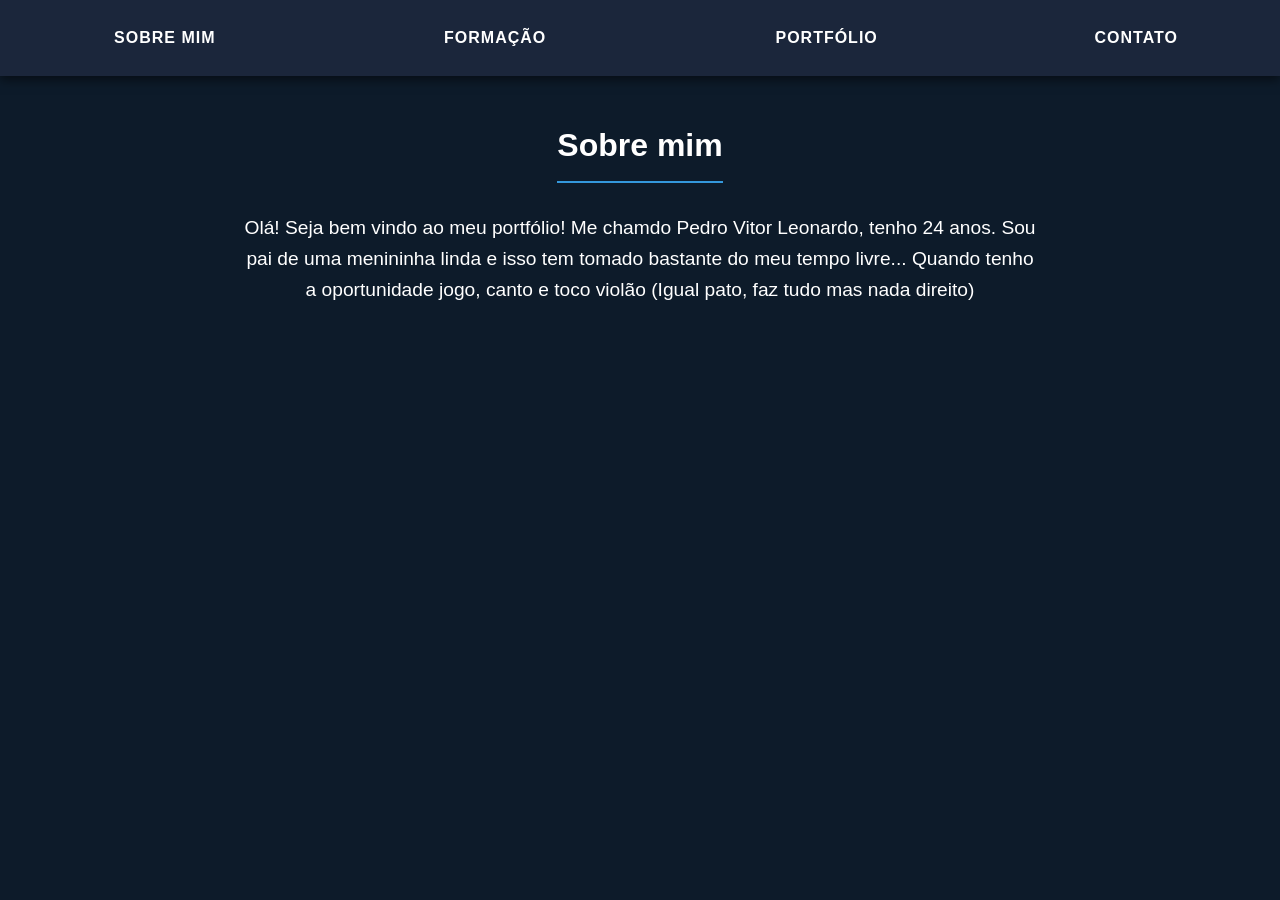
<file: index.html>
<!DOCTYPE html>
<html lang="pt-br">
<head>
    <meta charset="UTF-8">
    <meta name="viewport" content="width=device-width, initial-scale=1.0">
    <title>Sobre mim</title>
    <link rel="stylesheet" href="estilo.css">
</head>
<body>
    <table>
        <tr>
            <th><a href="index.html">Sobre mim</a></th>
            <th><a href="formaçao.html">Formação</a></th>
            <th><a href="portfolio.html">Portfólio</a></th>
            <th><a href="contato.html">Contato</a></th>
        </tr>
    </table>

    <main>
        <h1>Sobre mim</h1>
        <h2>
            Olá! Seja bem vindo ao meu portfólio!
            Me chamdo Pedro Vitor Leonardo, tenho 24 anos.
            Sou pai de uma menininha linda e isso tem tomado bastante do meu tempo livre...
            Quando tenho a oportunidade jogo, canto e toco violão (Igual pato, faz tudo mas nada direito)
        </h2>
    </main>
</body>
</html>
</file>
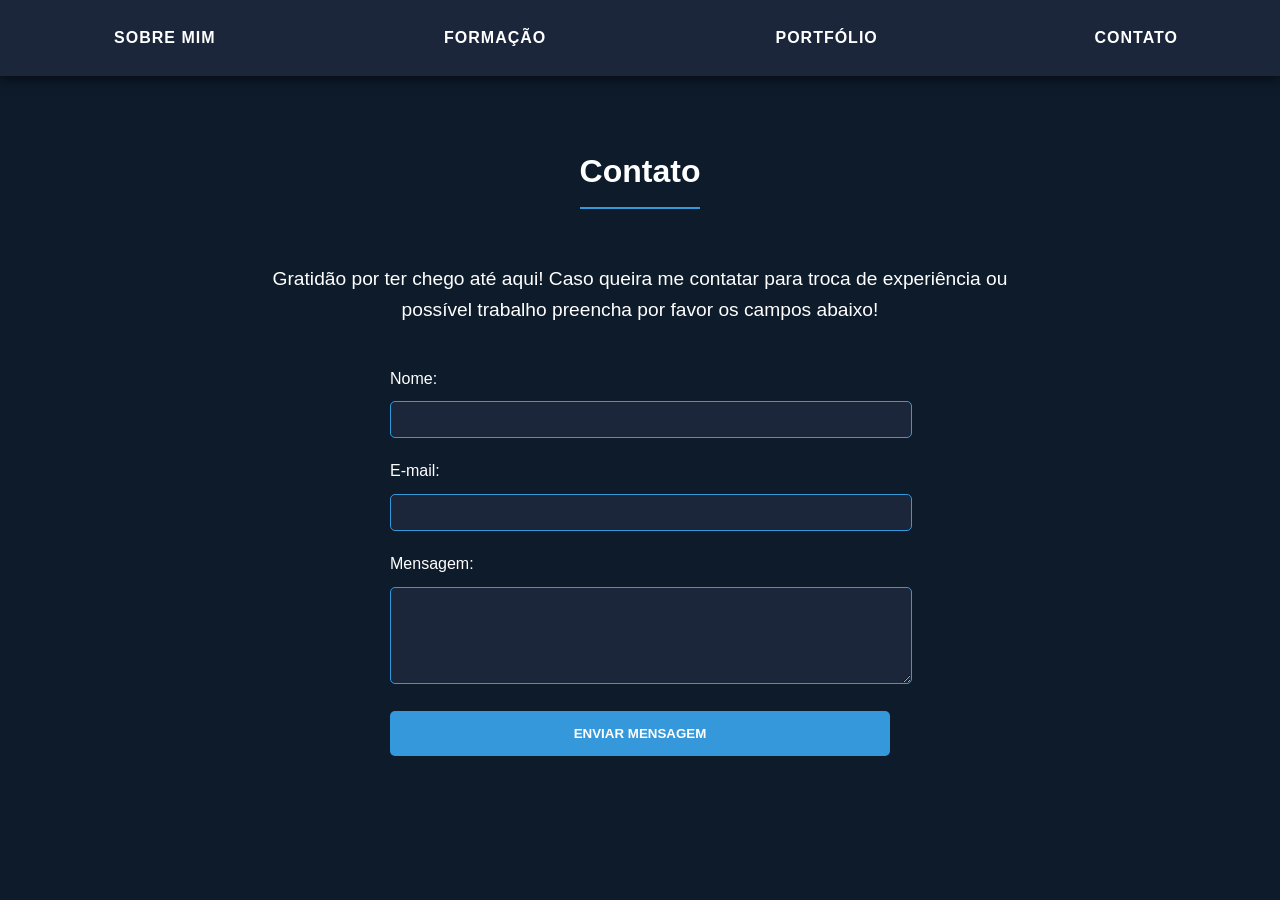
<file: contato.html>
<!DOCTYPE html>
<html lang="pt-br">
<head>
    <meta charset="UTF-8">
    <meta name="viewport" content="width=device-width, initial-scale=1.0">
    <title>Contato</title>
    <link rel="stylesheet" href="estilo.css">
</head>
<body>
   <table width= 100%> 
    <tr>
        <th><a href="index.html">Sobre mim</a></th>
        <th><a href="formaçao.html">Formação</a></th>
        <th><a href="portfolio.html">Portfólio</a></th>
        <th><a href="contato.html">Contato</a></th>
    </tr>
    </table>
<br>
   <main>
    <h1>Contato</h1>
<br>
    <h2>
        Gratidão por ter chego até aqui! Caso queira me contatar para troca de experiência ou possível trabalho preencha por favor os campos abaixo!
    </h2>
   </main>
  <form id="meuFormulario" style="max-width: 500px; margin: 40px auto; text-align: left;">
    <label for="nome">Nome:</label><br>
    <input type="text" id="nome" name="nome" required style="width: 100%; padding: 10px; margin: 10px 0 20px 0; border-radius: 5px; border: 1px solid #3498db; background: #1b263b; color: white;">

    <label for="email">E-mail:</label><br>
    <input type="email" id="email" name="email" required style="width: 100%; padding: 10px; margin: 10px 0 20px 0; border-radius: 5px; border: 1px solid #3498db; background: #1b263b; color: white;">

    <label for="mensagem">Mensagem:</label><br>
    <textarea id="mensagem" name="mensagem" rows="5" required style="width: 100%; padding: 10px; margin: 10px 0 20px 0; border-radius: 5px; border: 1px solid #3498db; background: #1b263b; color: white; resize: vertical;"></textarea>

    <button type="submit" id="btnEnviar" style="width: 100%; padding: 15px; background-color: #3498db; color: white; border: none; border-radius: 5px; cursor: pointer; text-transform: uppercase; font-weight: bold;">Enviar Mensagem</button>
</form>

<div id="statusEnvio" style="text-align: center; margin-top: 20px; font-weight: bold;"></div>

<script src="js.js"></script>
</body>
</html>
</file>
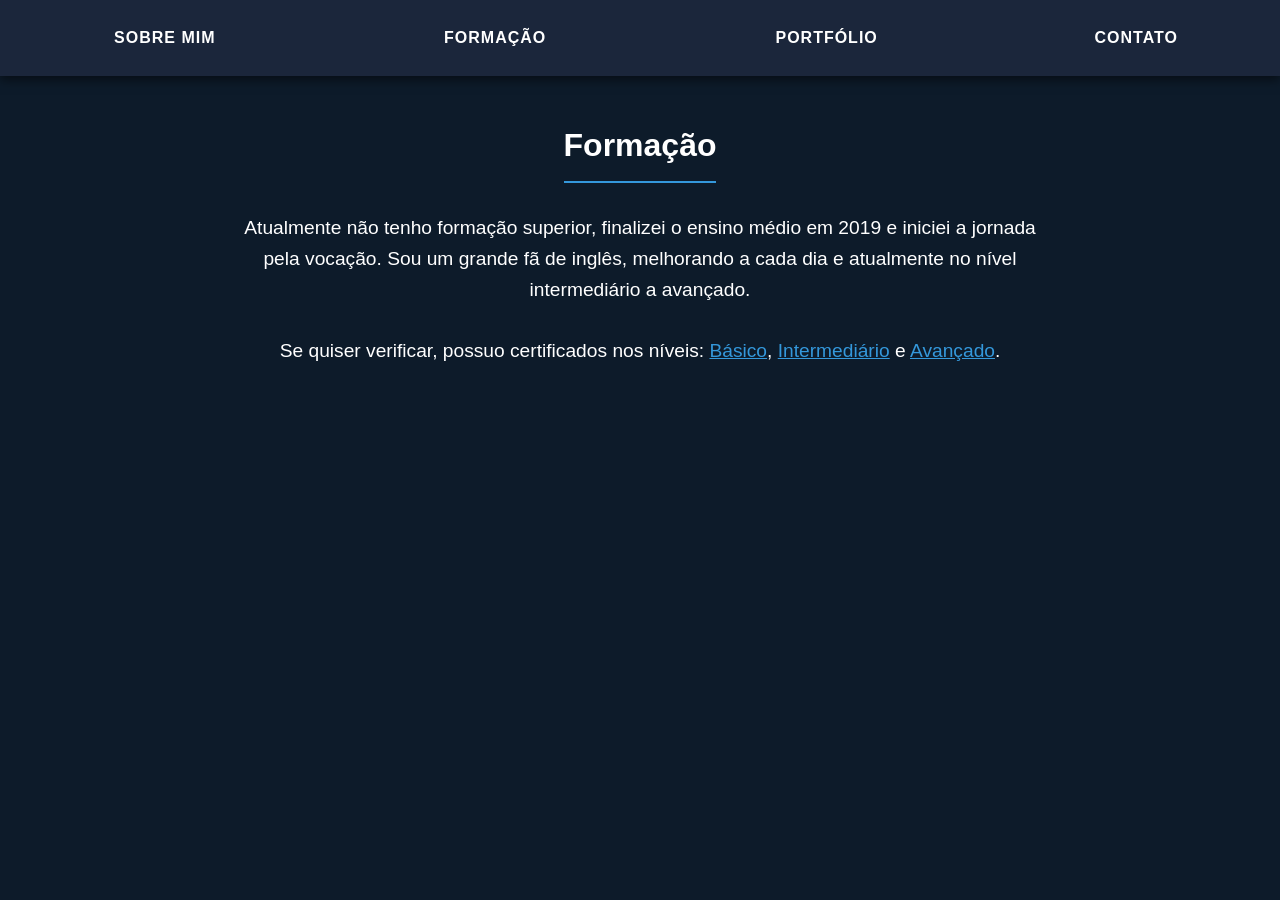
<file: formaçao.html>
<!DOCTYPE html>
<html lang="pt-br">
<head>
    <meta charset="UTF-8">
    <meta name="viewport" content="width=device-width, initial-scale=1.0">
    <title>Formação</title>
    <link rel="stylesheet" href="estilo.css">
</head>
<body>
    <table>
        <tr>
            <th><a href="index.html">Sobre mim</a></th>
            <th><a href="formaçao.html">Formação</a></th>
            <th><a href="portfolio.html">Portfólio</a></th>
            <th><a href="contato.html">Contato</a></th>
        </tr>
    </table>

    <main>
        <h1>Formação</h1>
        <h2>
            Atualmente não tenho formação superior, finalizei o ensino médio em 2019 e iniciei a jornada pela vocação. 
            Sou um grande fã de inglês, melhorando a cada dia e atualmente no nível intermediário a avançado.<br><br>
            Se quiser verificar, possuo certificados nos níveis: 
            <a href="basico.pdf">Básico</a>, 
            <a href="intermediario.pdf">Intermediário</a> e 
            <a href="avancado.pdf">Avançado</a>.
        </h2>
    </main>
</body>
</html>
</file>
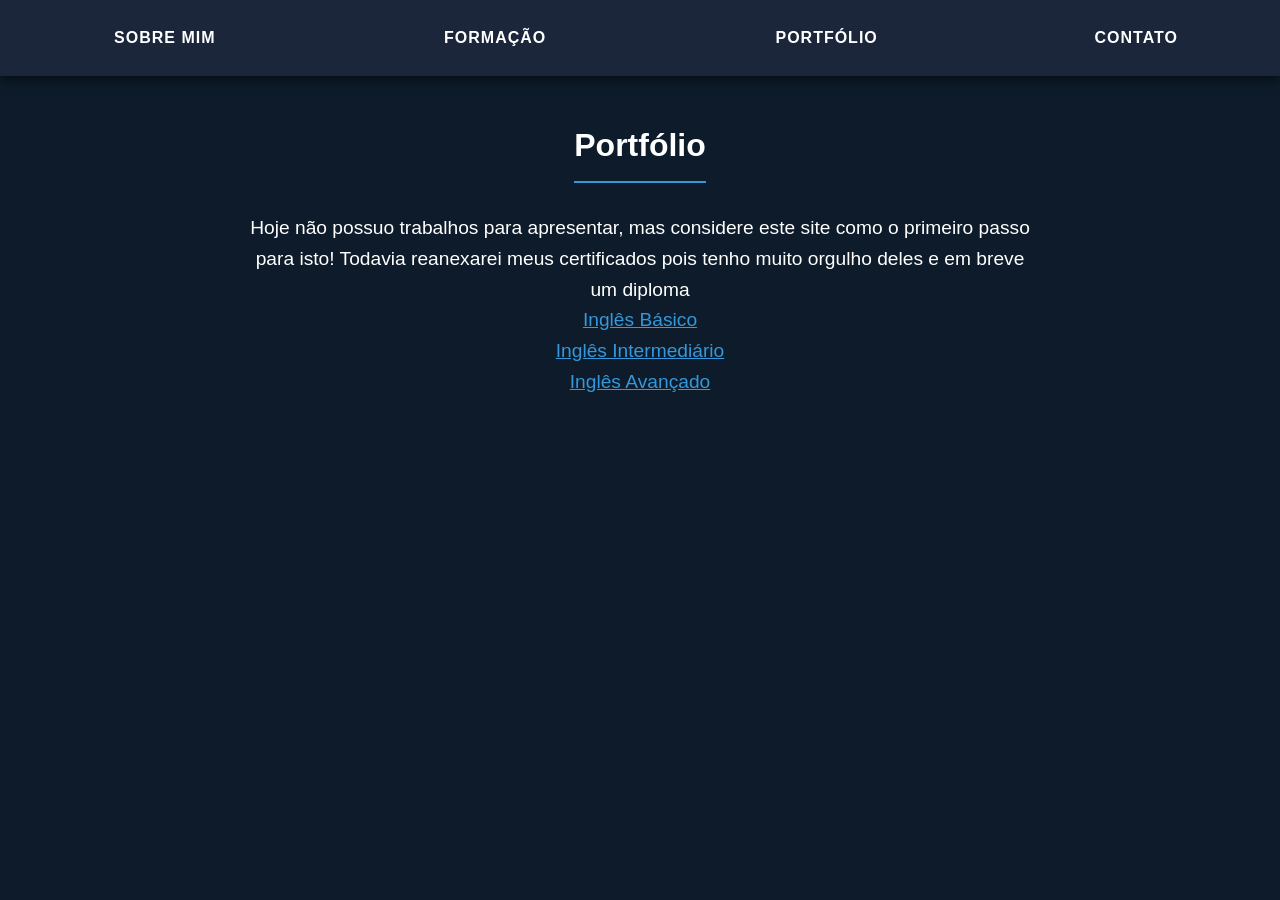
<file: portfolio.html>
<!DOCTYPE html>
<html lang="pt-br">
<head>
    <meta charset="UTF-8">
    <meta name="viewport" content="width=device-width, initial-scale=1.0">
    <title>Portfólio</title>
    <link rel="stylesheet" href="estilo.css">
</head>
<body>
    <table>
        <tr>
            <th><a href="index.html">Sobre mim</a></th>
            <th><a href="formaçao.html">Formação</a></th>
            <th><a href="portfolio.html">Portfólio</a></th>
            <th><a href="contato.html">Contato</a></th>
        </tr>
    </table>

    <main>
        <h1>Portfólio</h1>
        <h2>
            Hoje não possuo trabalhos para apresentar, mas considere este site como o primeiro passo para isto! Todavia reanexarei meus certificados pois tenho muito orgulho deles e em breve um diploma
            <br>
            <a href="basico.pdf">Inglês Básico</a> 
            <br>
            <a href="intermediario.pdf">Inglês Intermediário</a>
            <br>
            <a href="avancado.pdf">Inglês Avançado</a>
        </h2>
    </main>
</body>
</html>
</file>
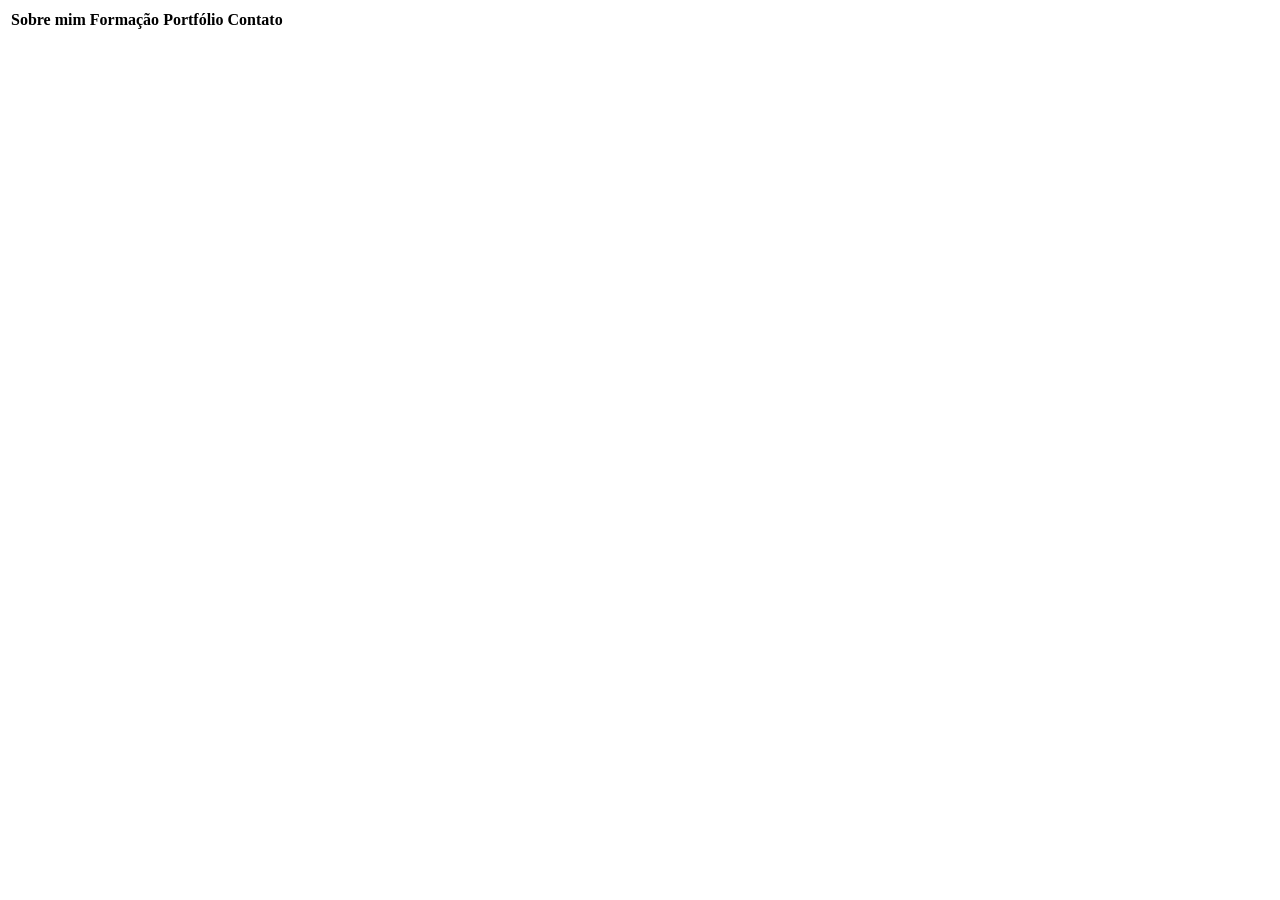
<file: titulo.html>
<!DOCTYPE html5>
<html lang="en">
<head>
    <meta charset="UTF-8">
    <meta name="viewport" content="width=device-width, initial-scale=1.0">
    <title>Pedro Vitor Leonardo</title>
</head>
<body>
   <table> 
    <tr><th>Sobre mim</th><th>Formação</th><th>Portfólio</th><th>Contato</th>
    </tr>
   </table>

</body>
</html>
</file>
<file: estilo.css>
body {
    font-family: 'Segoe UI', Tahoma, Geneva, Verdana, sans-serif;
    background-color: #0d1b2a;
    color: #ffffff;
    margin: 0;
    padding: 0;
    line-height: 1.6;}

main {
    padding-top: 120px;
    padding-left: 20px;
    padding-right: 20px;}

table {
    width: 100%;
    position: fixed; 
    top: 0;          
    left: 0;         
    z-index: 1000;   
    border-collapse: collapse;
    border: none;
    box-shadow: 0 4px 10px rgba(0,0,0,0.5);
    background-color: #1b263b; }

th {
    border: none;
    padding: 0; }

th a {
    text-decoration: none;
    color: #ffffff;
    display: block; 
    padding: 25px 20px; 
    text-transform: uppercase; 
    letter-spacing: 1px;
    transition: background-color 0.3s;}

th a:hover {
    background-color: #3498db; 
    color: #ffffff;}

h1 {
    color: #ffffff;
    border-bottom: 2px solid #3498db;
    text-align: center;
    margin: 0 auto 30px auto;
    padding-bottom: 10px;
    max-width: fit-content;}

h2 {
    font-size: 1.2rem;
    font-weight: normal;
    text-align: center;
    max-width: 800px;
    margin: 0 auto;}

h2 a {
    color: #3498db;
    text-decoration: underline;}

h2 a:hover {
    color: #5dade2;}
</file>
